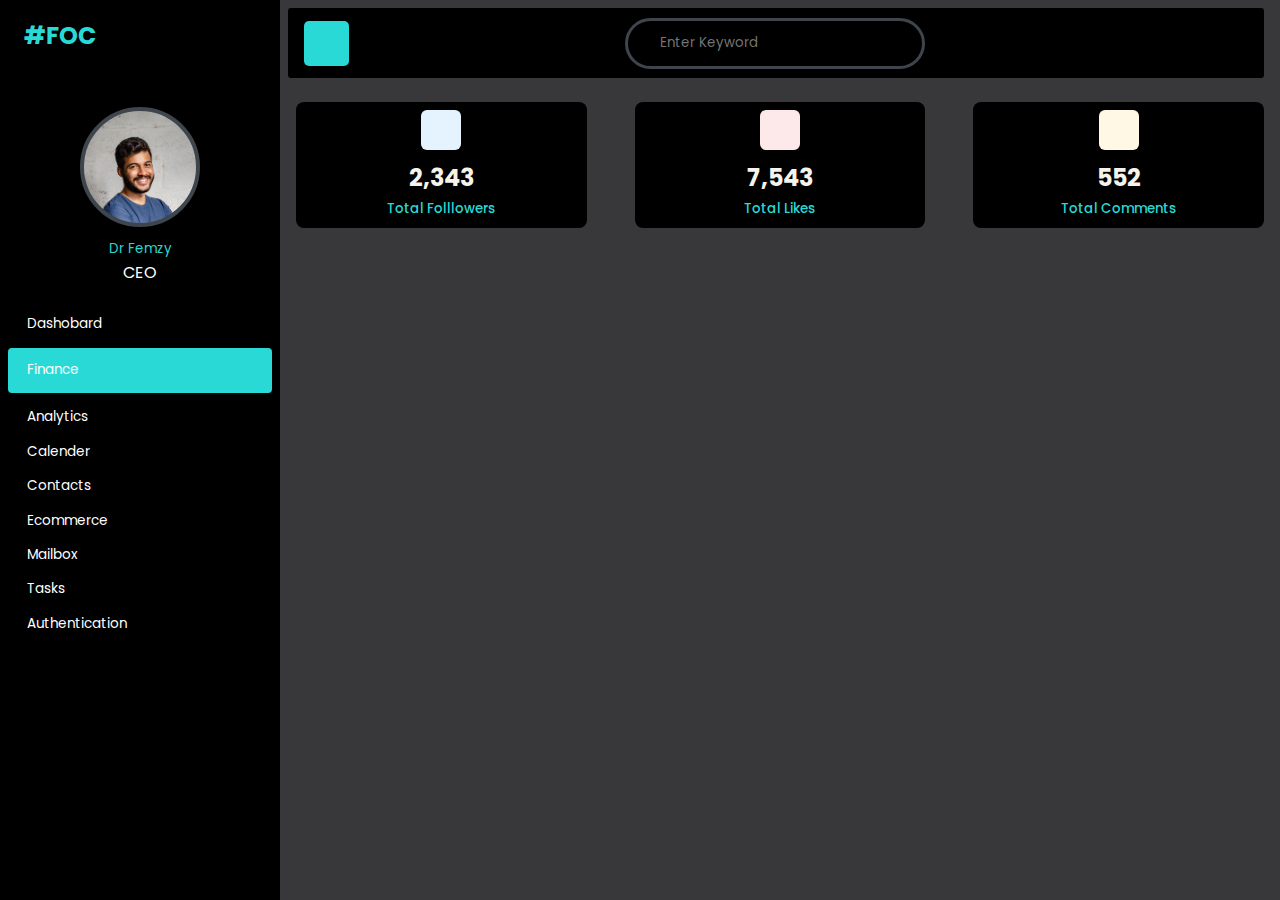
<file: dashboard/index.html>
<!DOCTYPE html>
<html lang="en">
<head>
    <meta charset="UTF-8">
    <meta http-equiv="X-UA-Compatible" content="IE=edge">
    <meta name="viewport" content="width=device-width, initial-scale=1.0">
    <title>FOC | Dashboard</title>
    <link rel="stylesheet" href="https://maxst.icons8.com/vue-static/landings/line-awesome/line-awesome/1.3.0/css/line-awesome.min.css">
    <link rel="stylesheet" href="style.css">
</head>
<body>
    <input style="display:none;" type="checkbox" id="menu-toggle">
    <div class="sidebar">
        <div class="brand">
            <span class="lab la-affiliatetheme"></span>
            <h2>#FOC</h2>
        </div>
        <div class="sidemenu">
            <div class="side-user">
                <div class="side-img" style="background-image: url(img/2.jpg);"></div>
                <div class="user">
                    <small>Dr Femzy</small>
                    <p>CEO</p>
                </div>
            </div>
            <ul>
                <li>
                    <a href="">
                        <span class="las la-home"></span>
                        <span>Dashobard</span>
                    </a>
                </li>
                <li>
                    <a href="" class="active">
                        <span class="las la-chart-pie"></span>
                        <span>Finance</span>
                    </a>
                </li>
                <li>
                    <a href="">
                        <span class="las la-balance-scale"></span>
                        <span>Analytics</span>
                    </a>
                </li>
                <li>
                    <a href="">
                        <span class="las la-calendar"></span>
                        <span>Calender</span>
                    </a>
                </li>
                <li>
                    <a href="">
                        <span class="las la-users"></span>
                        <span>Contacts</span>
                    </a>
                </li>
                <li>
                    <a href="">
                        <span class="las la-shopping-cart"></span>
                        <span>Ecommerce</span>
                    </a>
                </li>
                <li>
                    <a href="">
                        <span class="las la-envelope"></span>
                        <span>Mailbox</span>
                    </a>
                </li>
                <li>
                    <a href="">
                        <span class="las la-check-circle"></span>
                        <span>Tasks</span>
                    </a>
                </li>
                <li>
                    <a href="">
                        <span class="las la-lock"></span>
                        <span>Authentication</span>
                    </a>
                </li>
            </ul>
        </div>
    </div>
    <div class="main-content">
        <header>
            <label for="menu-toggle" class="menu-toggler">
                <span class="las la-bars"></span>
            </label>
            <div class="search">
                <span class="las la-search"></span>
                <input type="search" placeholder="Enter Keyword">
            </div>
            <div class="head-icons">
                <span class="las la-bell"></span>
                <span class="las la-bookmark"></span>
                <span class="las la-comment"></span>
            </div>
        </header>

        <main>
            <div class="cards">
                <div class="card">

                    <div class="card-icon follow">
                        <span class="las la-users"></span>
                    </div>
                    <div class="card-info">
                        <h2>2,343</h2>
                        <small>total folllowers</small>
                    </div>
                    <!-- <div class="card-images">
                        <div style="background-image:url(img/2.jpg);"></div>
                        <div style="background-image:url(img/2.jpg);"></div>
                        <div style="background-image:url(img/2.jpg);"></div>
                        <div style="background-image:url(img/2.jpg);"></div>
                        <div style="background-image:url(img/2.jpg);"></div>
                    </div> -->
                </div>
                <div class="card">

                    <div class="card-icon likes">
                        <span class="las la-heart"></span>
                    </div>
                    <div class="card-info">
                        <h2>7,543</h2>
                        <small>total Likes</small>
                    </div>
                    <!-- <div class="card-images">
                        <div style="background-image:url(img/2.jpg);"></div>
                        <div style="background-image:url(img/2.jpg);"></div>
                        <div style="background-image:url(img/2.jpg);"></div>
                        <div style="background-image:url(img/2.jpg);"></div>
                        <div style="background-image:url(img/2.jpg);"></div>
                    </div> -->
                </div>
                <div class="card">

                    <div class="card-icon comment">
                        <span class="las la-comment"></span>
                    </div>
                    <div class="card-info">
                        <h2>552</h2>
                        <small>total comments</small>
                    </div>
                    <!-- <div class="card-images">
                        <div style="background-image:url(img/2.jpg);"></div>
                        <div style="background-image:url(img/2.jpg);"></div>
                        <div style="background-image:url(img/2.jpg);"></div>
                        <div style="background-image:url(img/2.jpg);"></div>
                        <div style="background-image:url(img/2.jpg);"></div>
                    </div> -->
                </div>
            </div>

            <div class="">

            </div>
        </main>
    </div>

    <label class="close-mobile-menu" for= "menu-toggle"><label>
    
</body>
</html>
</file>
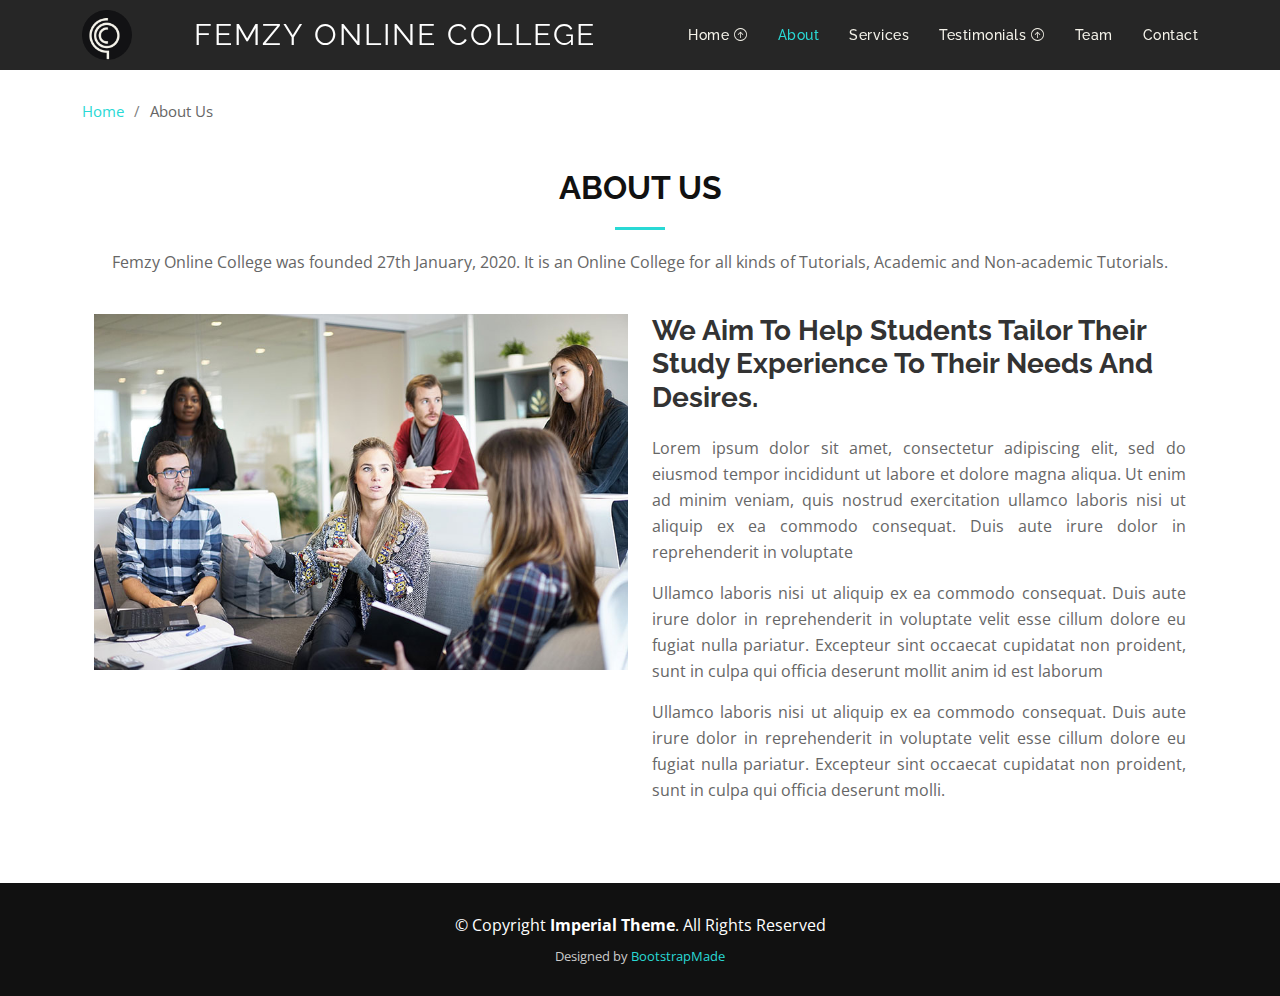
<file: about.html>
<!DOCTYPE html>
<html lang="en">

<head>
  <meta charset="utf-8">
  <meta content="width=device-width, initial-scale=1.0" name="viewport">

  <title>FOC || About Us</title>
  <meta content="" name="description">
  <meta content="" name="keywords">

  <!-- Facebook Opengraph integration: https://developers.facebook.com/docs/sharing/opengraph -->
  <meta property="og:title" content="">
  <meta property="og:image" content="">
  <meta property="og:url" content="">
  <meta property="og:site_name" content="">
  <meta property="og:description" content="">

  <!-- Twitter Cards integration: https://dev.twitter.com/cards/  -->
  <meta name="twitter:card" content="summary">
  <meta name="twitter:site" content="">
  <meta name="twitter:title" content="">
  <meta name="twitter:description" content="">
  <meta name="twitter:image" content="">

  <!-- Favicons -->
  <link href="assets/img/logo.png" rel="icon">
  <link href="assets/img/logo.png" rel="apple-touch-icon">

  <!-- Google Fonts -->
  <link href="https://fonts.googleapis.com/css?family=Open+Sans:300,300i,400,400i,700,700i|Raleway:300,400,500,700,800" rel="stylesheet">

  <!-- Vendor CSS Files -->
  <link href="assets/vendor/aos/aos.css" rel="stylesheet">
  <link href="assets/vendor/bootstrap/css/bootstrap.min.css" rel="stylesheet">
  <link href="assets/vendor/bootstrap-icons/bootstrap-icons.css" rel="stylesheet">
  <link href="assets/vendor/glightbox/css/glightbox.min.css" rel="stylesheet">
  <link href="assets/vendor/swiper/swiper-bundle.min.css" rel="stylesheet">

  <!-- Template Main CSS File -->
  <link href="assets/css/style.css" rel="stylesheet">

</head>

<body>

  <!-- ======= Header ======= -->
  <header id="header" class="d-flex align-items-center">
    <div class="container d-flex align-items-center justify-content-between">

      <a href="index.html" class="logo mr-auto"><img src="assets/img/logo.png" alt=""></a>
      <!-- Uncomment below if you prefer to use a text logo -->
      <h1 class="logo mr-auto"><a href="index.html">Femzy Online College</a></h1>

      <nav id="navbar" class="navbar">
        <ul>
          <li><a class="nav-link scrollto " href="index.html">Home <i class="bi bi-arrow-up-circle"></i></a></li>
          <li><a class="nav-link scrollto active" href="about.html">About</a></li>
          <li><a class="nav-link scrollto" href="index.html#services">Services</a></li>
          <li><a class="nav-link scrollto" href="testimonials.html">Testimonials <i class="bi bi-arrow-up-circle"></i></a></li>
          <li><a class="nav-link scrollto" href="index.html#team">Team</a></li>
          <li><a class="nav-link scrollto" href="index.html#contact">Contact</a></li>
        </ul>
        <i class="bi bi-list mobile-nav-toggle"></i>
      </nav><!-- .navbar -->

    </div>
  </header><!-- End Header -->

  <main id="main">

    <!-- ======= Breadcrumbs ======= -->
    <section class="breadcrumbs">
      <div class="container">

        <div class="d-flex justify-content-between align-items-center">
          <ol>
            <li><a href="index.html">Home</a></li>
            <li>About Us</li>
          </ol>
        </div>

      </div>
    </section><!-- End Breadcrumbs -->

    <section class="inner-page">
      <div class="container">
<!-- ======= About Section ======= -->
<section id="about">
  <div class="container wow fadeInUp">
    <div class="row">
      <div class="col-md-12">
        <h3 class="section-title">About Us</h3>
        <div class="section-title-divider"></div>
        <p class="section-description">Femzy Online College was founded 27th January, 2020. It is an Online College for all kinds of Tutorials, Academic and Non-academic Tutorials.</p>
      </div>
    </div>
  </div>
  <div class="container about-container wow fadeInUp">
    <div class="row">

      <div class="col-lg-6 about-img">
        <img src="assets/img/about-img.jpg" alt="">
        <h2></h2>
      </div>

      <div class="col-md-6 about-content">
        <h2 class="about-title">We Aim To Help Students Tailor Their Study Experience To Their Needs And Desires.</h2>
        <p class="about-text">
          Lorem ipsum dolor sit amet, consectetur adipiscing elit, sed do eiusmod tempor incididunt ut labore et dolore magna aliqua. Ut enim ad minim veniam, quis nostrud exercitation ullamco laboris nisi ut aliquip ex ea commodo consequat. Duis aute irure dolor
          in reprehenderit in voluptate
        </p>
        <p class="about-text">
          Ullamco laboris nisi ut aliquip ex ea commodo consequat. Duis aute irure dolor in reprehenderit in voluptate velit esse cillum dolore eu fugiat nulla pariatur. Excepteur sint occaecat cupidatat non proident, sunt in culpa qui officia deserunt mollit anim
          id est laborum
        </p>
        <p class="about-text">
          Ullamco laboris nisi ut aliquip ex ea commodo consequat. Duis aute irure dolor in reprehenderit in voluptate velit esse cillum dolore eu fugiat nulla pariatur. Excepteur sint occaecat cupidatat non proident, sunt in culpa qui officia deserunt molli.
        </p>
      </div>
    </div>
  </div>
</section><!-- End About Section -->

      </div>
    </section>

  </main><!-- End #main -->

  <!-- ======= Footer ======= -->
  <footer id="footer">
    <div class="container">
      <div class="row">
        <div class="col-md-12">
          <div class="copyright">
            &copy; Copyright <strong>Imperial Theme</strong>. All Rights Reserved
          </div>
          <div class="credits">
            Designed by <a href="https://bootstrapmade.com/">BootstrapMade</a>
          </div>
        </div>
      </div>
    </div>
  </footer><!-- End Footer -->

  <div id="preloader"></div>
  <a href="#" class="back-to-top d-flex align-items-center justify-content-center"><i class="bi bi-arrow-up-short"></i></a>

  <!-- Vendor JS Files -->
  <script src="assets/vendor/aos/aos.js"></script>
  <script src="assets/vendor/bootstrap/js/bootstrap.bundle.min.js"></script>
  <script src="assets/vendor/glightbox/js/glightbox.min.js"></script>
  <script src="assets/vendor/isotope-layout/isotope.pkgd.min.js"></script>
  <script src="assets/vendor/php-email-form/validate.js"></script>
  <script src="assets/vendor/swiper/swiper-bundle.min.js"></script>
  <script src="assets/vendor/typed.js/typed.min.js"></script>

  <!-- Template Main JS File -->
  <script src="assets/js/main.js"></script>

</body>

</html>
</file>
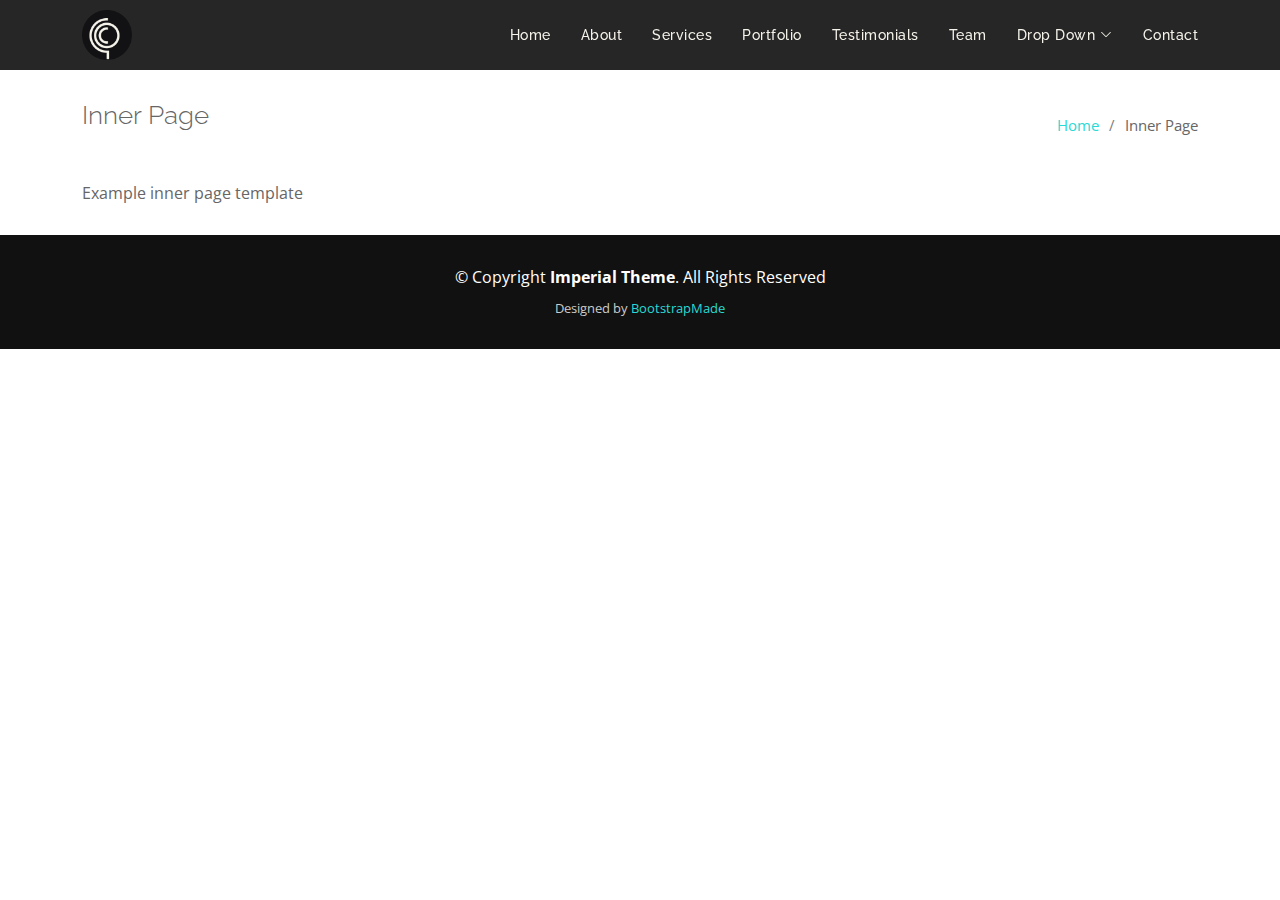
<file: inner-page.html>
<!DOCTYPE html>
<html lang="en">

<head>
  <meta charset="utf-8">
  <meta content="width=device-width, initial-scale=1.0" name="viewport">

  <title>Inner Page - Imperial Bootstrap Template</title>
  <meta content="" name="description">
  <meta content="" name="keywords">

  <!-- Facebook Opengraph integration: https://developers.facebook.com/docs/sharing/opengraph -->
  <meta property="og:title" content="">
  <meta property="og:image" content="">
  <meta property="og:url" content="">
  <meta property="og:site_name" content="">
  <meta property="og:description" content="">

  <!-- Twitter Cards integration: https://dev.twitter.com/cards/  -->
  <meta name="twitter:card" content="summary">
  <meta name="twitter:site" content="">
  <meta name="twitter:title" content="">
  <meta name="twitter:description" content="">
  <meta name="twitter:image" content="">

  <!-- Favicons -->
  <link href="assets/img/favicon.png" rel="icon">
  <link href="assets/img/apple-touch-icon.png" rel="apple-touch-icon">

  <!-- Google Fonts -->
  <link href="https://fonts.googleapis.com/css?family=Open+Sans:300,300i,400,400i,700,700i|Raleway:300,400,500,700,800" rel="stylesheet">

  <!-- Vendor CSS Files -->
  <link href="assets/vendor/aos/aos.css" rel="stylesheet">
  <link href="assets/vendor/bootstrap/css/bootstrap.min.css" rel="stylesheet">
  <link href="assets/vendor/bootstrap-icons/bootstrap-icons.css" rel="stylesheet">
  <link href="assets/vendor/glightbox/css/glightbox.min.css" rel="stylesheet">
  <link href="assets/vendor/swiper/swiper-bundle.min.css" rel="stylesheet">

  <!-- Template Main CSS File -->
  <link href="assets/css/style.css" rel="stylesheet">

  <!-- =======================================================
  * Template Name: Imperial - v5.3.0
  * Template URL: https://bootstrapmade.com/imperial-free-onepage-bootstrap-theme/
  * Author: BootstrapMade.com
  * License: https://bootstrapmade.com/license/
  ======================================================== -->
</head>

<body>

  <!-- ======= Header ======= -->
  <header id="header" class="d-flex align-items-center">
    <div class="container d-flex align-items-center justify-content-between">

      <a href="index.html" class="logo mr-auto"><img src="assets/img/logo.png" alt=""></a>
      <!-- Uncomment below if you prefer to use a text logo -->
      <!-- <h1 class="logo mr-auto"><a href="index.html">Imperial</a></h1> -->

      <nav id="navbar" class="navbar">
        <ul>
          <li><a class="nav-link scrollto " href="#hero">Home</a></li>
          <li><a class="nav-link scrollto" href="#about">About</a></li>
          <li><a class="nav-link scrollto" href="#services">Services</a></li>
          <li><a class="nav-link scrollto " href="#portfolio">Portfolio</a></li>
          <li><a class="nav-link scrollto" href="#testimonials">Testimonials</a></li>
          <li><a class="nav-link scrollto" href="#team">Team</a></li>
          <li class="dropdown"><a href="#"><span>Drop Down</span> <i class="bi bi-chevron-down"></i></a>
            <ul>
              <li><a href="#">Drop Down 1</a></li>
              <li class="dropdown"><a href="#"><span>Deep Drop Down</span> <i class="bi bi-chevron-right"></i></a>
                <ul>
                  <li><a href="#">Deep Drop Down 1</a></li>
                  <li><a href="#">Deep Drop Down 2</a></li>
                  <li><a href="#">Deep Drop Down 3</a></li>
                  <li><a href="#">Deep Drop Down 4</a></li>
                  <li><a href="#">Deep Drop Down 5</a></li>
                </ul>
              </li>
              <li><a href="#">Drop Down 2</a></li>
              <li><a href="#">Drop Down 3</a></li>
              <li><a href="#">Drop Down 4</a></li>
            </ul>
          </li>
          <li><a class="nav-link scrollto" href="#contact">Contact</a></li>
        </ul>
        <i class="bi bi-list mobile-nav-toggle"></i>
      </nav><!-- .navbar -->

    </div>
  </header><!-- End Header -->

  <main id="main">

    <!-- ======= Breadcrumbs ======= -->
    <section class="breadcrumbs">
      <div class="container">

        <div class="d-flex justify-content-between align-items-center">
          <h2>Inner Page</h2>
          <ol>
            <li><a href="index.html">Home</a></li>
            <li>Inner Page</li>
          </ol>
        </div>

      </div>
    </section><!-- End Breadcrumbs -->

    <section class="inner-page">
      <div class="container">
        <p>
          Example inner page template
        </p>
      </div>
    </section>

  </main><!-- End #main -->

  <!-- ======= Footer ======= -->
  <footer id="footer">
    <div class="container">
      <div class="row">
        <div class="col-md-12">
          <div class="copyright">
            &copy; Copyright <strong>Imperial Theme</strong>. All Rights Reserved
          </div>
          <div class="credits">
            <!--
            All the links in the footer should remain intact.
            You can delete the links only if you purchased the pro version.
            Licensing information: https://bootstrapmade.com/license/
            Purchase the pro version with working PHP/AJAX contact form: https://bootstrapmade.com/buy/?theme=Imperial
          -->
            Designed by <a href="https://bootstrapmade.com/">BootstrapMade</a>
          </div>
        </div>
      </div>
    </div>
  </footer><!-- End Footer -->

  <div id="preloader"></div>
  <a href="#" class="back-to-top d-flex align-items-center justify-content-center"><i class="bi bi-arrow-up-short"></i></a>

  <!-- Vendor JS Files -->
  <script src="assets/vendor/aos/aos.js"></script>
  <script src="assets/vendor/bootstrap/js/bootstrap.bundle.min.js"></script>
  <script src="assets/vendor/glightbox/js/glightbox.min.js"></script>
  <script src="assets/vendor/isotope-layout/isotope.pkgd.min.js"></script>
  <script src="assets/vendor/php-email-form/validate.js"></script>
  <script src="assets/vendor/swiper/swiper-bundle.min.js"></script>
  <script src="assets/vendor/typed.js/typed.min.js"></script>

  <!-- Template Main JS File -->
  <script src="assets/js/main.js"></script>

</body>

</html>
</file>
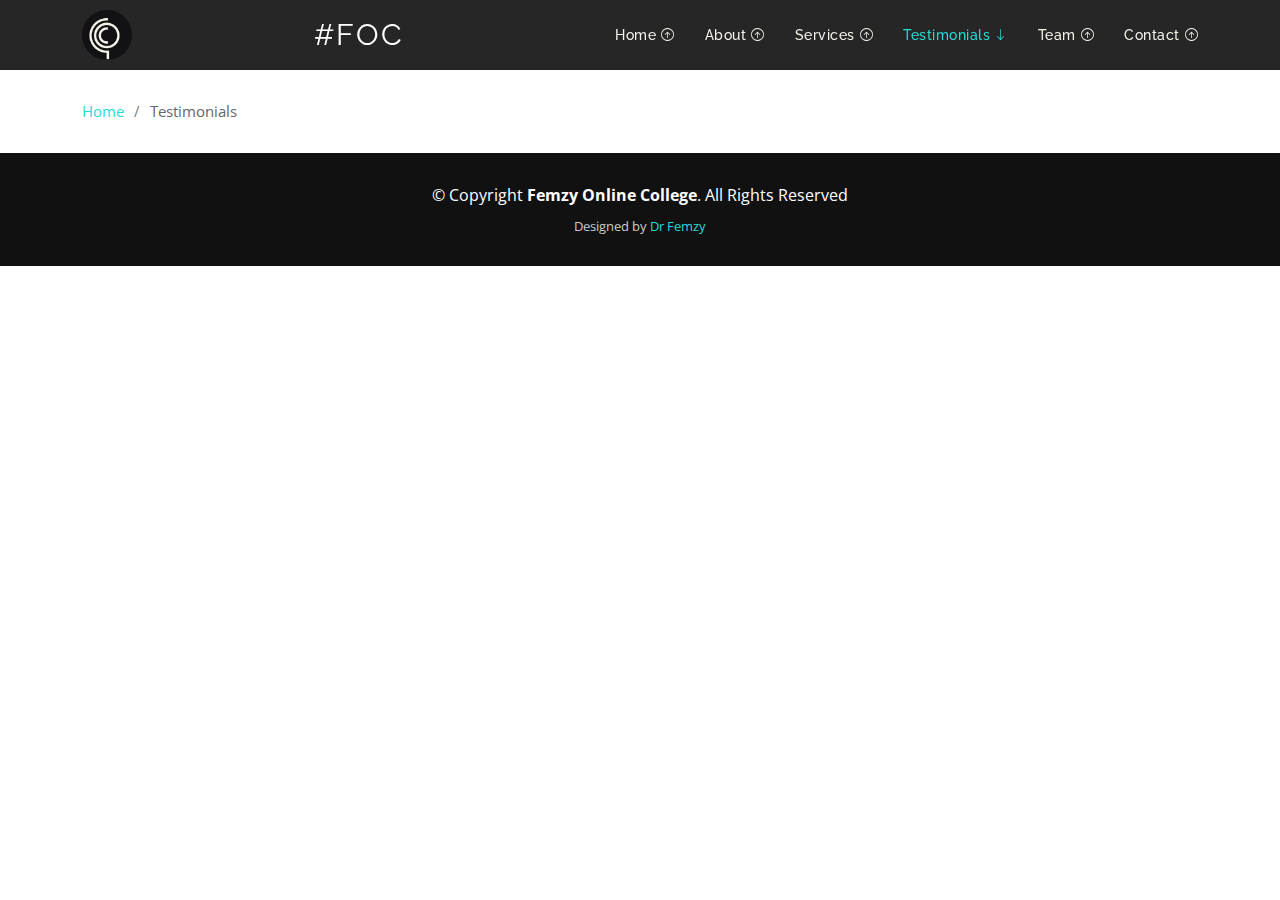
<file: testimonials.html>
<!DOCTYPE html>
<html lang="en">

<head>
  <meta charset="utf-8">
  <meta content="width=device-width, initial-scale=1.0" name="viewport">

  <title>FOC | Testimonials</title>
  <meta content="" name="description">
  <meta content="" name="keywords">

  <!-- Facebook Opengraph integration: https://developers.facebook.com/docs/sharing/opengraph -->
  <meta property="og:title" content="">
  <meta property="og:image" content="">
  <meta property="og:url" content="">
  <meta property="og:site_name" content="">
  <meta property="og:description" content="">

  <!-- Twitter Cards integration: https://dev.twitter.com/cards/  -->
  <meta name="twitter:card" content="summary">
  <meta name="twitter:site" content="">
  <meta name="twitter:title" content="">
  <meta name="twitter:description" content="">
  <meta name="twitter:image" content="">

  <!-- Favicons -->
  <link href="assets/img/logo.png" rel="icon">
  <link href="assets/img/logo.png" rel="apple-touch-icon">

  <!-- Google Fonts -->
  <link href="https://fonts.googleapis.com/css?family=Open+Sans:300,300i,400,400i,700,700i|Raleway:300,400,500,700,800" rel="stylesheet">

  <!-- Vendor CSS Files -->
  <link href="assets/vendor/aos/aos.css" rel="stylesheet">
  <link href="assets/vendor/bootstrap/css/bootstrap.min.css" rel="stylesheet">
  <link href="assets/vendor/bootstrap-icons/bootstrap-icons.css" rel="stylesheet">
  <link href="assets/vendor/glightbox/css/glightbox.min.css" rel="stylesheet">
  <link href="assets/vendor/swiper/swiper-bundle.min.css" rel="stylesheet">

  <!-- Template Main CSS File -->
  <link href="assets/css/style.css" rel="stylesheet">

</head>

<body>

  <!-- ======= Header ======= -->
  <header id="header" class="d-flex align-items-center">
    <div class="container d-flex align-items-center justify-content-between">

      <a href="index.html" class="logo mr-auto"><img src="assets/img/logo.png" alt=""></a>
      <!-- Uncomment below if you prefer to use a text logo -->
      <h1 class="logo mr-auto"><a href="index.html">#FOC</a></h1>

      <nav id="navbar" class="navbar">
        <ul>
          <li><a class="nav-link scrollto " href="index.html">Home <i class="bi bi-arrow-up-circle"></i></a></li>
          <li><a class="nav-link scrollto" href="about.html">About <i class="bi bi-arrow-up-circle"></i></a></li>
          <li><a class="nav-link scrollto" href="index.html#services">Services<i class="bi bi-arrow-up-circle"></i></a></li>
          <!-- <li><a class="nav-link scrollto " href="index.html#portfolio">Portfolio</a></li> -->
          <li><a class="nav-link scrollto active" href="testimonials.html">Testimonials <i class="bi bi-arrow-down"></i></a></li>
          <li><a class="nav-link scrollto" href="index.html#team">Team<i class="bi bi-arrow-up-circle"></i></a></li>
          <li><a class="nav-link scrollto" href="index.html#contact">Contact<i class="bi bi-arrow-up-circle"></i></a></li>
        </ul>
        <i class="bi bi-list mobile-nav-toggle"></i>
      </nav><!-- .navbar -->

    </div>
  </header><!-- End Header -->

  <main id="main">

    <!-- ======= Breadcrumbs ======= -->
    <section class="breadcrumbs">
      <div class="container">

        <div class="d-flex justify-content-between align-items-center">
          <ol>
            <li><a href="index.html">Home</a></li>
            <li>Testimonials</li>
          </ol>
        </div>

      </div>
    </section><!-- End Breadcrumbs -->

    <section class="inner-page">
      <div class="container">

  
      </div>
    </section>

  </main><!-- End #main -->

  <!-- ======= Footer ======= -->
  <footer id="footer">
    <div class="container">
      <div class="row">
        <div class="col-md-12">
          <div class="copyright">
            &copy; Copyright <strong>Femzy Online College</strong>. All Rights Reserved
          </div>
          <div class="credits">
            Designed by <a href="https://Femzytech.com/">Dr Femzy</a>
          </div>
        </div>
      </div>
    </div>
  </footer><!-- End Footer -->

  <div id="preloader"></div>
  <a href="#" class="back-to-top d-flex align-items-center justify-content-center"><i class="bi bi-arrow-up-short"></i></a>

  <!-- Vendor JS Files -->
  <script src="assets/vendor/aos/aos.js"></script>
  <script src="assets/vendor/bootstrap/js/bootstrap.bundle.min.js"></script>
  <script src="assets/vendor/glightbox/js/glightbox.min.js"></script>
  <script src="assets/vendor/isotope-layout/isotope.pkgd.min.js"></script>
  <script src="assets/vendor/php-email-form/validate.js"></script>
  <script src="assets/vendor/swiper/swiper-bundle.min.js"></script>
  <script src="assets/vendor/typed.js/typed.min.js"></script>

  <!-- Template Main JS File -->
  <script src="assets/js/main.js"></script>

</body>

</html>
</file>
<file: dashboard/style.css>
@import url('https://fonts.googleapis.com/css2?family=Poppins:wght@300;400;500;600&display=swap');

:root{
    --main: #29d9d5;
    --bg: #0b1218
    --bg-body: #131d28
}

*{
    font-family: 'Poppins', sans-serif;
    box-sizing: border-box;
    text-decoration: none;
    list-style-type: none;
    margin: 0;
    padding: 0;
}

input, button{
    outline: none;
}

#menu-toggle:checked ~ .sidebar .brand h2{
    display: none;
}

#menu-toggle:checked ~ .sidebar .side-img{
    height: 50px;
    width: 50px;
}

#menu-toggle:checked ~ .sidebar .user{
    display: none;
}

#menu-toggle:checked ~ .sidebar li a span:last-child{
    display: none;
}

#menu-toggle:checked ~ .sidebar{
    width: 65px;
}

#menu-toggle:checked ~ .main-content header{
    left: calc(65px + 1rem);
}

#menu-toggle:checked ~ .main-content{
    margin-left: 65px;
}

.sidebar{
    height: 100%;
    left: 0;
    top: 0;
    position: fixed;
    background: #000000;
    width: 280px;
    overflow-y: auto;
    transition: width 300ms;
}

.brand{
    padding: .5rem 1rem;
    display: flex;
    color: var(--main);
    align-items: center;
    height: 70px;
}

.brand span{
    font-size: 1.8rem;
    margin-right: .5rem;
}

.side-user{
    margin: 1.8rem 0rem;
}

.side-img{
    height: 120px;
    width: 120px;
    background-size: cover;
    background-repeat: no-repeat;
    margin: auto;
    border: 4px solid #3e454d;
    border-radius: 50%;
}

.user{
    text-align: center; 
    color: #fff;
    margin-top: .5rem;
}

.user small{
    display: inline-block;
    color: var(--main);

}

.sidemenu{
    padding: .5rem;
}

.sidemenu li{
    margin-bottom: .9rem;
}

.sidemenu a{
    color: #fff;
    font-size: .85rem;
    display: flex;
    align-items: center;
}

.sidemenu a span:first-child{
    font-size: 1.3rem;
    padding: 0rem .6rem;
}

.sidemenu a.active{
    background: var(--main);
    color: #fff;
    border-radius: 4px;
    height: 45px;
}


.main-content{
    margin-left: 280px;
    min-height: 100vh;
    background: #38383a;
    padding: .5rem 1rem;
    transition: margin-left 300ms;
}

header{
    height: 70px;
    display: flex;
    justify-content: space-between;
    align-items: center;
    background: #000000;
    padding: 0rem 1rem;
    position: fixed;
    left: calc(280px + .5rem);
    right: 1rem;
    top: .5rem;
    border-radius: 3px;
    transition: left 300ms;
}

.menu-toggler{
    height: 45px;
    width: 45px;
    background: var(--main);
    color: #fff;
    display: grid;
    place-items: center;
    border-radius: 5px;
}

.closemenu{
    display: none;
    color: white;
}

.search{
    display: flex;
    width: 300px;
    border-radius: 30px;
    overflow-x: hidden;
    border: 3px solid #3e454d;
    align-items: center;
}

.search span{
    font-size: 1.3rem;
    color: #fff;
    padding-left: 1rem ;
}

.search input{
    flex: 1;
    height: 45px;
    border: none;
    background: transparent;
    padding: 1rem;
    color: #fff;
}

.head-icons span{
    font-size: 1.3rem;
    margin-left: 1rem;
    color: #fff;
}

main{
    margin-top: calc(70px + .5rem);
    padding: 1rem 0rem;
    overflow-y: hidden;
}

.cards{
    display: grid;
    grid-template-columns: repeat(3, 1fr);
    grid-gap: 3rem;
}

.card{
    background: #000000;
    padding: .5rem .5rem;
    border-radius: .5rem;
}

.card-icon{
    text-align: center;
    display: grid;
    place-items: center;
}

.card-icon span{
    width: 40px;
    height: 40px;
    color: #fff;
    font-size: 2rem;
    border-radius: 6px;
    display: grid;
    place-items: center;
}

.follow span{
    color: #0072f2;
    background: #e5f3fe;
}

.likes span{
    color: #f42a26;
    background: #fde9ea;
}

.comment span{
    color: #ffbc01;
    background: #fff8e5;
}

.card-info{
    text-align: center;
    margin-top: .6rem;
    text-transform: capitalize;
}

.card-info h2{
    font-size: 1.5rem;
    color: #f5f3ea;
}

.card-info small{
    display: inline-block;
    color: var(--main);
    font-weight: 500;
}

.card-images{
    display: flex;
    justify-content: center;
    align-items: center;
    margin-top: 1.3rem;
}

.card-images div{
    height: 45px;
    width: 45px;
    background-size: cover;
    background-repeat: no-repeat;
    border-radius: 50%;
    border: 2px solid #efefef;
    position: relative;
    margin-left: -10px;
}

.card-images div:first-child{
    margin-left: 0;
}

.close-mobile-menu{
    position: fixed;
    right: -100%;
    top: 0;
    bottom: 0;
    display: block;
    height: 100%;
    width: calc(100% - 280px);
    background: rgba(41, 217, 213, 0.5);
    z-index: 100;
    transition: right 300ms;
}

@media only screen and (max-width: 1124px){
    #menu-toggle ~ .sidebar .brand h2{
        display: none;
    }
    
    #menu-toggle ~ .sidebar .side-img{
        height: 50px;
        width: 50px;
    }
    
    #menu-toggle ~ .sidebar .user{
        display: none;
    }
    
    #menu-toggle ~ .sidebar li a span:last-child{
        display: none;
    }
    
    #menu-toggle ~ .sidebar{
        width: 65px;
    }
    
    #menu-toggle ~ .main-content header{
        left: calc(65px + 1rem);
    }
    
    #menu-toggle ~ .main-content{
        margin-left: 65px;
    }
       


    #menu-toggle:checked ~ .sidebar .brand h2{
        display: block;
    }
    
    #menu-toggle:checked ~ .sidebar .side-img{
        height: 120px;
        width: 120px;
    }
    
    #menu-toggle:checked ~ .sidebar .user{
        display: block;
    }
    
    #menu-toggle:checked ~ .sidebar li a span:last-child{
        display: inline-block;
    }
    
    #menu-toggle:checked ~ .sidebar{
        width: 280px;
        z-index: 100 ;
    }
    
    #menu-toggle:checked ~ .close-mobile-menu{
        right: 0;
    }
}

@media only screen and (max-width: 845px){
    .cards{
        grid-template-columns: repeat(2, 1fr);
    }
}

@media only screen and (max-width: 768px){
    .search{
        display: none;   
    }
}

@media only screen and (max-width: 630px){
    .cards{
        grid-template-columns: 100%;
    }
}
</file>
<file: assets/css/style.css>
/*--------------------------------------------------------------
# General
--------------------------------------------------------------*/
body {
  background: #fff;
  color: #666666;
  font-family: "Open Sans", sans-serif;
}

a {
  text-decoration: none;
  color: #29d9d5;
  transition: 0.5s;
}

a:hover, a:active, a:focus {
  color: #03c5ec;
  outline: none;
  text-decoration: none;
}

p {
  padding: 0;
  margin: 0 0 30px 0;
}

h1, h2, h3, h4, h5, h6 {
  font-family: "Raleway", sans-serif;
  font-weight: 400;
  margin: 0 0 20px 0;
  padding: 0;
}

/* Prelaoder */
#preloader {
  position: fixed;
  left: 0;
  top: 0;
  z-index: 999;
  width: 100%;
  height: 100%;
  overflow: visible;
  background: #fff url("../img/preloader.svg") no-repeat center center;
}

/*--------------------------------------------------------------
# Back to top button
--------------------------------------------------------------*/
.back-to-top {
  position: fixed;
  visibility: hidden;
  opacity: 0;
  right: 15px;
  bottom: 15px;
  z-index: 996;
  background: #29d9d5;
  width: 40px;
  height: 40px;
  border-radius: 4px;
  transition: all 0.4s;
}

.back-to-top i {
  font-size: 28px;
  color: #fff;
  line-height: 0;
}

.back-to-top:hover {
  background: #1bd6fc;
  color: #fff;
}

.back-to-top.active {
  visibility: visible;
  opacity: 1;
}

/*--------------------------------------------------------------
# Welcome
--------------------------------------------------------------*/
#hero {
  display: table;
  width: 100%;
  height: 100vh;
  background: url(../img/hero-bg.jpg) top center;
  background-size: cover;
}

@media (min-width: 1024px) {
  #hero {
    background-attachment: fixed;
  }
}

/* #hero .hero-logo {
  margin: 20px;
} */

/* #hero .hero-logo img {
  max-width: 100%;
} */

#hero .hero-container {
  background: rgba(0, 0, 0, 0.8);
  display: table-cell;
  margin: 0;
  padding: 0;
  text-align: center;
  vertical-align: middle;
}

#hero h1 {
  margin: 30px 0 10px 0;
  font-weight: 700;
  line-height: 48px;
  text-transform: uppercase;
  color: #fff;
}

@media (max-width: 768px) {
  #hero h1 {
    font-size: 28px;
    line-height: 36px;
  }
}

#hero h2 {
  color: #ccc;
  margin-bottom: 50px;
}


#hero h2 span {
  color: #fff;
  transition: 0.3s;
  border-bottom: 2px solid #29d9d5;
  max-width: 80vh;
}

@media (max-width: 768px) {
  #hero h2 {
    font-size: 24px;
    line-height: 26px;
    margin-bottom: 30px;
  }
  #hero h2 .rotating {
    display: block;
  }
}

#hero .rotating > .animated {
  display: inline-block;
}



#hero .actions a {
  font-family: "Raleway", sans-serif;
  text-transform: uppercase;
  font-weight: 500;
  font-size: 16px;
  letter-spacing: 1px;
  display: inline-block;
  padding: 8px 20px;
  border-radius: 2px;
  transition: 0.5s;
  margin: 10px;
}

#hero .btn-get-started {
  background: #29d9d5;
  border: 2px solid #29d9d5;
  color: #fff;
}

#hero .btn-get-started:hover {
  background: none;
  border: 2px solid #fff;
  color: #fff;
}

#hero .btn-services {
  border: 2px solid #fff;
  color: #fff;
}

#hero .btn-services:hover {
  background: #29d9d5;
  border: 2px solid #29d9d5;
}

/*--------------------------------------------------------------
# Header
--------------------------------------------------------------*/
#header {
  background: #0d0d0d;
  transition: all 0.5s;
  z-index: 997;
  height: 70px;
}

@media (max-width: 992px) {
  #header {
    height: 60px;
  }
}

#header.fixed-top {
  background: rgba(0, 0, 0, 0.85);
}

#header .logo {
  font-size: 30px;
  margin: 0;
  padding: 0;
  line-height: 1;
  font-weight: 400;
  letter-spacing: 2px;
  text-transform: uppercase;
}

#header .logo a {
  color: #fff;
}

#header .logo img {
  height: 50px;
}

.scrolled-offset {
  margin-top: 70px;
}

@media (max-width: 992px) {
  .scrolled-offset {
    margin-top: 60px;
  }
}

/*--------------------------------------------------------------
# Navigation Menu
--------------------------------------------------------------*/
/**
* Desktop Navigation 
*/
.navbar {
  padding: 0;
}

.navbar ul {
  margin: 0;
  padding: 0;
  display: flex;
  list-style: none;
  align-items: center;
}

.navbar li {
  position: relative;
}

.navbar a, .navbar a:focus {
  display: flex;
  align-items: center;
  justify-content: space-between;
  padding: 10px 0 10px 30px;
  font-family: "Raleway", sans-serif;
  font-size: 14px;
  font-weight: 500;
  letter-spacing: .5px;
  color: #f5f3ea;
  white-space: nowrap;
  transition: 0.3s;
}


.navbar a i, .navbar a:focus i {
  font-size: 12px;
  line-height: 0;
  margin-left: 5px;
}

.navbar a:hover, .navbar .active, .navbar .active:focus, .navbar li:hover > a {
  color: #29d9d5;
}

.navbar .dropdown ul {
  display: block;
  position: absolute;
  left: 14px;
  top: calc(100% + 30px);
  margin: 0;
  padding: 10px 0;
  z-index: 99;
  opacity: 0;
  visibility: hidden;
  background: #fff;
  box-shadow: 0px 0px 30px rgba(127, 137, 161, 0.25);
  transition: 0.3s;
}

.navbar .dropdown ul li {
  min-width: 200px;
}

.navbar .dropdown ul a {
  padding: 10px 20px;
  text-transform: none;
  color: #333333;
}

.navbar .dropdown ul a i {
  font-size: 12px;
}

.navbar .dropdown ul a:hover, .navbar .dropdown ul .active:hover, .navbar .dropdown ul li:hover > a {
  color: #29d9d5;
}

.navbar .dropdown:hover > ul {
  opacity: 1;
  top: 100%;
  visibility: visible;
}

.navbar .dropdown .dropdown ul {
  top: 0;
  left: calc(100% - 30px);
  visibility: hidden;
}

.navbar .dropdown .dropdown:hover > ul {
  opacity: 1;
  top: 0;
  left: 100%;
  visibility: visible;
}

@media (max-width: 1366px) {
  .navbar .dropdown .dropdown ul {
    left: -90%;
  }
  .navbar .dropdown .dropdown:hover > ul {
    left: -100%;
  }
}

/**
* Mobile Navigation 
*/
.mobile-nav-toggle {
  color: #fff;
  font-size: 28px;
  cursor: pointer;
  display: none;
  line-height: 0;
  transition: 0.5s;
}

@media (max-width: 991px) {
  .mobile-nav-toggle {
    display: block;

  }

  .navbar ul {
    display: none;
  }

  .hero-img{
    display: none;
  }
}

.navbar-mobile {
  position: fixed;
  overflow: hidden;
  top: 0;
  right: 0;
  left: 0;
  bottom: 0;
  background: rgba(26, 26, 26, 0.9);
  transition: 0.3s;
  z-index: 999;
}

.navbar-mobile .mobile-nav-toggle {
  position: absolute;
  top: 15px;
  right: 15px;
}

.navbar-mobile ul {
  display: block;
  position: absolute;
  top: 55px;
  right: 15px;
  bottom: 15px;
  left: 15px;
  padding: 10px 0;
  background-color: #fff;
  overflow-y: auto;
  transition: 0.3s;
}

.navbar-mobile a {
  padding: 10px 20px;
  font-size: 15px;
  color: #333333;
}

.navbar-mobile a:hover, .navbar-mobile .active, .navbar-mobile li:hover > a {
  color: #29d9d5;
}

.navbar-mobile .getstarted {
  margin: 15px;
}

.navbar-mobile .dropdown ul {
  position: static;
  display: none;
  margin: 10px 20px;
  padding: 10px 0;
  z-index: 99;
  opacity: 1;
  visibility: visible;
  background: #fff;
  box-shadow: 0px 0px 30px rgba(127, 137, 161, 0.25);
}

.navbar-mobile .dropdown ul li {
  min-width: 200px;
}

.navbar-mobile .dropdown ul a {
  padding: 10px 20px;
}

.navbar-mobile .dropdown ul a i {
  font-size: 12px;
}

.navbar-mobile .dropdown ul a:hover, .navbar-mobile .dropdown ul .active:hover, .navbar-mobile .dropdown ul li:hover > a {
  color: #29d9d5;
}

.navbar-mobile .dropdown > .dropdown-active {
  display: block;
}

/*--------------------------------------------------------------
# Sections
--------------------------------------------------------------*/
/* Sections Common
--------------------------------*/
section {
  overflow: hidden;
}

.section-title {
  font-size: 32px;
  color: #111;
  text-transform: uppercase;
  text-align: center;
  font-weight: 700;
}

.section-description {
  text-align: center;
  margin-bottom: 40px;
}

.section-title-divider {
  width: 50px;
  height: 3px;
  background: #29d9d5;
  margin: 0 auto;
  margin-bottom: 20px;
}

/* Get Started Section
--------------------------------*/
#about {
  background: #fff;
  padding: 1rem 0 5rem 0;
}

#about .about-img {
  overflow: hidden;
}

#about .about-img img {
  max-width: 100%;
}

@media (max-width: 768px) {
  #about .about-img {
    height: auto;
  }
  #about .about-img img {
    margin-left: 0;
    padding-bottom: 30px;
  }
}

#about .about-content {
  background: #fff;
}

#about .about-title {
  color: #333;
  font-weight: 700;
  font-size: 28px;
}

#about .about-text {
  line-height: 26px;
  margin-bottom: 15px;
  text-align: justify;
}

#about .about-text:last-child {
  margin-bottom: 0;
}

/* Services Section
--------------------------------*/
#services {
  background: linear-gradient(rgba(255, 255, 255, 0.9), rgba(255, 255, 255, 0.9)), url("../img/services-bg.jpg") fixed center center;
  background-size: cover;
  padding: 80px 0 60px 0;
}

#services .service-item {
  margin-bottom: 20px;
}

#services .service-icon {
  float: left;
  background: #29d9d5;
  border-radius: 50%;
  transition: 0.5s;
  border: 1px solid #29d9d5;
  display: inline-flex;
  align-items: center;
  justify-content: center;
  width: 64px;
  height: 64px;
}

#services .service-icon i {
  color: #fff;
  font-size: 24px;
  line-height: 0;
}

#services .service-item:hover .service-icon {
  background: #fff;
}

#services .service-item:hover .service-icon i {
  color: #29d9d5;
}

#services .service-title {
  margin-left: 80px;
  font-weight: 700;
  margin-bottom: 15px;
  text-transform: uppercase;
}

#services .service-title a {
  color: #111;
}

#services .service-description {
  margin-left: 80px;
  line-height: 24px;
}

/* Subscribe Section
--------------------------------*/
#subscribe {
  background: linear-gradient(rgba(0, 0, 0, 0.6), rgba(0, 0, 0, 0.6)), url(../img/subscribe-bg.jpg) fixed center center;
  background-size: cover;
  padding: 80px 0;
}

#subscribe .subscribe-title {
  color: #fff;
  font-size: 28px;
  font-weight: 700;
}

#subscribe .subscribe-text {
  color: #fff;
}

#subscribe .subscribe-btn-container {
  text-align: center;
  padding-top: 20px;
}

#subscribe .subscribe-btn {
  font-family: "Raleway", sans-serif;
  text-transform: uppercase;
  font-weight: 500;
  font-size: 16px;
  letter-spacing: 1px;
  display: inline-block;
  padding: 8px 20px;
  border-radius: 2px;
  transition: 0.5s;
  margin: 10px;
  border: 2px solid #fff;
  color: #fff;
}

#subscribe .subscribe-btn:hover {
  background: #29d9d5;
  border: 2px solid #29d9d5;
}

/* Portfolio Section
--------------------------------*/
#portfolio {
  background: #fff;
  padding: 80px 0;
}

#portfolio #portfolio-flters {
  padding: 0;
  margin: 0 auto 35px auto;
  list-style: none;
  text-align: center;
}

#portfolio #portfolio-flters li {
  cursor: pointer;
  display: inline-block;
  padding: 8px 12px;
  font-size: 14px;
  font-weight: 600;
  line-height: 1;
  text-transform: uppercase;
  color: #666666;
  transition: all 0.3s ease-in-out;
}

#portfolio #portfolio-flters li:hover, #portfolio #portfolio-flters li.filter-active {
  color: #29d9d5;
}

#portfolio #portfolio-flters li:last-child {
  margin-right: 0;
}

#portfolio .portfolio-item {
  margin-bottom: 30px;
}

#portfolio .portfolio-item .portfolio-info {
  opacity: 0;
  position: absolute;
  left: 12px;
  right: 12px;
  bottom: 0;
  z-index: 3;
  transition: all ease-in-out 0.3s;
  background: rgba(255, 255, 255, 0.85);
  padding: 15px;
}

#portfolio .portfolio-item .portfolio-info h4 {
  font-size: 18px;
  color: #fff;
  font-weight: 600;
  color: #333333;
  margin-bottom: 5px;
}

#portfolio .portfolio-item .portfolio-info p {
  color: #666666;
  font-size: 14px;
  margin-bottom: 0;
}

#portfolio .portfolio-item .portfolio-info .preview-link, #portfolio .portfolio-item .portfolio-info .details-link {
  position: absolute;
  right: 48px;
  font-size: 28px;
  top: calc(50% - 28px);
  color: #4d4d4d;
}

#portfolio .portfolio-item .portfolio-info .preview-link:hover, #portfolio .portfolio-item .portfolio-info .details-link:hover {
  color: #29d9d5;
}

#portfolio .portfolio-item .portfolio-info .details-link {
  right: 15px;
}

#portfolio .portfolio-item:hover .portfolio-info {
  opacity: 1;
}

/*--------------------------------------------------------------
# Portfolio Details
--------------------------------------------------------------*/
.portfolio-details {
  padding-top: 20px;
}

.portfolio-details .portfolio-details-slider img {
  width: 100%;
}

.portfolio-details .portfolio-details-slider .swiper-pagination {
  margin-top: 20px;
  position: relative;
}

.portfolio-details .portfolio-details-slider .swiper-pagination .swiper-pagination-bullet {
  width: 12px;
  height: 12px;
  background-color: #fff;
  opacity: 1;
  border: 1px solid #29d9d5;
}

.portfolio-details .portfolio-details-slider .swiper-pagination .swiper-pagination-bullet-active {
  background-color: #29d9d5;
}

.portfolio-details .portfolio-info {
  padding: 30px;
  box-shadow: 0px 0 30px rgba(51, 51, 51, 0.08);
}

.portfolio-details .portfolio-info h3 {
  font-size: 22px;
  font-weight: 700;
  margin-bottom: 20px;
  padding-bottom: 20px;
  border-bottom: 1px solid #eee;
}

.portfolio-details .portfolio-info ul {
  list-style: none;
  padding: 0;
  font-size: 15px;
}

.portfolio-details .portfolio-info ul li + li {
  margin-top: 10px;
}

.portfolio-details .portfolio-description {
  padding-top: 30px;
}

.portfolio-details .portfolio-description h2 {
  font-size: 26px;
  font-weight: 700;
  margin-bottom: 20px;
}

.portfolio-details .portfolio-description p {
  padding: 0;
}

/* Testimonials Section
--------------------------------*/
/*--------------------------------------------------------------
# Testimonials
--------------------------------------------------------------*/
.testimonials {
  padding: 80px 0;
  background: url("../img/testimonials-bg.jpg") no-repeat;
  background-position: center center;
  background-size: cover;
  position: relative;
}

.testimonials::before {
  content: "";
  position: absolute;
  left: 0;
  right: 0;
  top: 0;
  bottom: 0;
  background: rgba(0, 0, 0, 0.7);
}

.testimonials .section-header {
  margin-bottom: 40px;
}

.testimonials .testimonial-item {
  text-align: center;
  color: #fff;
  z-index: 1000;
}

.testimonials .testimonial-item .testimonial-img {
  width: 100px;
  border-radius: 50%;
  border: 6px solid rgba(255, 255, 255, 0.15);
  margin: 0 auto;
}

.testimonials .testimonial-item h3 {
  font-size: 20px;
  font-weight: bold;
  margin: 10px 0 5px 0;
  color: #fff;
}

.testimonials .testimonial-item h4 {
  font-size: 14px;
  color: #ddd;
  margin: 0 0 15px 0;
}

.testimonials .testimonial-item .quote-icon-left, .testimonials .testimonial-item .quote-icon-right {
  color: rgba(255, 255, 255, 0.4);
  font-size: 26px;
}

.testimonials .testimonial-item .quote-icon-left {
  display: inline-block;
  left: -5px;
  position: relative;
}

.testimonials .testimonial-item .quote-icon-right {
  display: inline-block;
  right: -5px;
  position: relative;
  top: 10px;
}

.testimonials .testimonial-item p {
  font-style: italic;
  margin: 0 auto 15px auto;
  color: #eee;
}

.testimonials .swiper-pagination {
  margin-top: 20px;
  position: relative;
}

.testimonials .swiper-pagination .swiper-pagination-bullet {
  width: 12px;
  height: 12px;
  background-color: rgba(255, 255, 255, 0.5);
  opacity: 1;
}

.testimonials .swiper-pagination .swiper-pagination-bullet-active {
  background-color: #106eea;
}

@media (min-width: 992px) {
  .testimonials .testimonial-item p {
    width: 80%;
  }
}

/* Team Section
--------------------------------*/
#team {
  background: #fff;
  padding: 80px 0 60px 0;
}

#team .member {
  text-align: center;
  margin-bottom: 20px;
}

#team .member .pic {
  margin-bottom: 15px;
  overflow: hidden;
  height: 260px;
}

#team .member .pic img {
  max-width: 100%;
}

#team .member h4 {
  font-weight: 700;
  margin-bottom: 2px;
}

#team .member span {
  font-style: italic;
  display: block;
  font-size: 13px;
}

#team .member .social {
  margin-top: 15px;
}

#team .member .social a {
  color: #b3b3b3;
}

#team .member .social a:hover {
  color: #29d9d5;
}

#team .member .social i {
  font-size: 18px;
  margin: 0 2px;
}

/* Contact Section
--------------------------------*/
#contact {
  background: #f7f7f7;
  padding: 80px 0 120px 0;
}

#contact .info {
  color: #333333;
}

#contact .info i {
  font-size: 32px;
  color: #29d9d5;
  float: left;
  line-height: 0;
}

#contact .info p {
  padding: 0 0 10px 50px;
  line-height: 24px;
}

#contact .php-email-form .error-message {
  display: none;
  color: #fff;
  background: #ed3c0d;
  text-align: left;
  padding: 15px;
  font-weight: 600;
}

#contact .php-email-form .error-message br + br {
  margin-top: 25px;
}

#contact .php-email-form .sent-message {
  display: none;
  color: #fff;
  background: #18d26e;
  text-align: center;
  padding: 15px;
  font-weight: 600;
}

#contact .php-email-form .loading {
  display: none;
  background: #fff;
  text-align: center;
  padding: 15px;
}

#contact .php-email-form .loading:before {
  content: "";
  display: inline-block;
  border-radius: 50%;
  width: 24px;
  height: 24px;
  margin: 0 10px -6px 0;
  border: 3px solid #18d26e;
  border-top-color: #eee;
  -webkit-animation: animate-loading 1s linear infinite;
  animation: animate-loading 1s linear infinite;
}

#contact .php-email-form input, #contact .php-email-form textarea {
  border-radius: 0;
  box-shadow: none;
}

#contact .php-email-form input::focus, #contact .php-email-form textarea::focus {
  background-color: #29d9d5;
}

#contact .php-email-form button[type="submit"] {
  background: #29d9d5;
  border: 0;
  padding: 10px 24px;
  color: #fff;
  transition: 0.4s;
}

#contact .php-email-form button[type="submit"]:hover {
  background: #25d8fc;
}

@-webkit-keyframes animate-loading {
  0% {
    transform: rotate(0deg);
  }
  100% {
    transform: rotate(360deg);
  }
}

@keyframes animate-loading {
  0% {
    transform: rotate(0deg);
  }
  100% {
    transform: rotate(360deg);
  }
}

/*--------------------------------------------------------------
# Breadcrumbs
--------------------------------------------------------------*/
.breadcrumbs {
  padding: 30px 0;
}

.breadcrumbs h2 {
  font-size: 26px;
  font-weight: 300;
}

.breadcrumbs ol {
  display: flex;
  flex-wrap: wrap;
  list-style: none;
  padding: 0;
  margin: 0;
  font-size: 15px;
}

.breadcrumbs ol li + li {
  padding-left: 10px;
}

.breadcrumbs ol li + li::before {
  display: inline-block;
  padding-right: 10px;
  color: gray;
  content: "/";
}

@media (max-width: 768px) {
  .breadcrumbs .d-flex {
    display: block !important;
  }
  .breadcrumbs ol {
    display: block;
  }
  .breadcrumbs ol li {
    display: inline-block;
  }
}

/*--------------------------------------------------------------
# Footer
--------------------------------------------------------------*/
#footer {
  background: #111;
  padding: 30px 0;
  color: #fff;
}

#footer .copyright {
  text-align: center;
}

#footer .credits {
  padding-top: 10px;
  text-align: center;
  font-size: 13px;
  color: #ccc;
}
</file>
